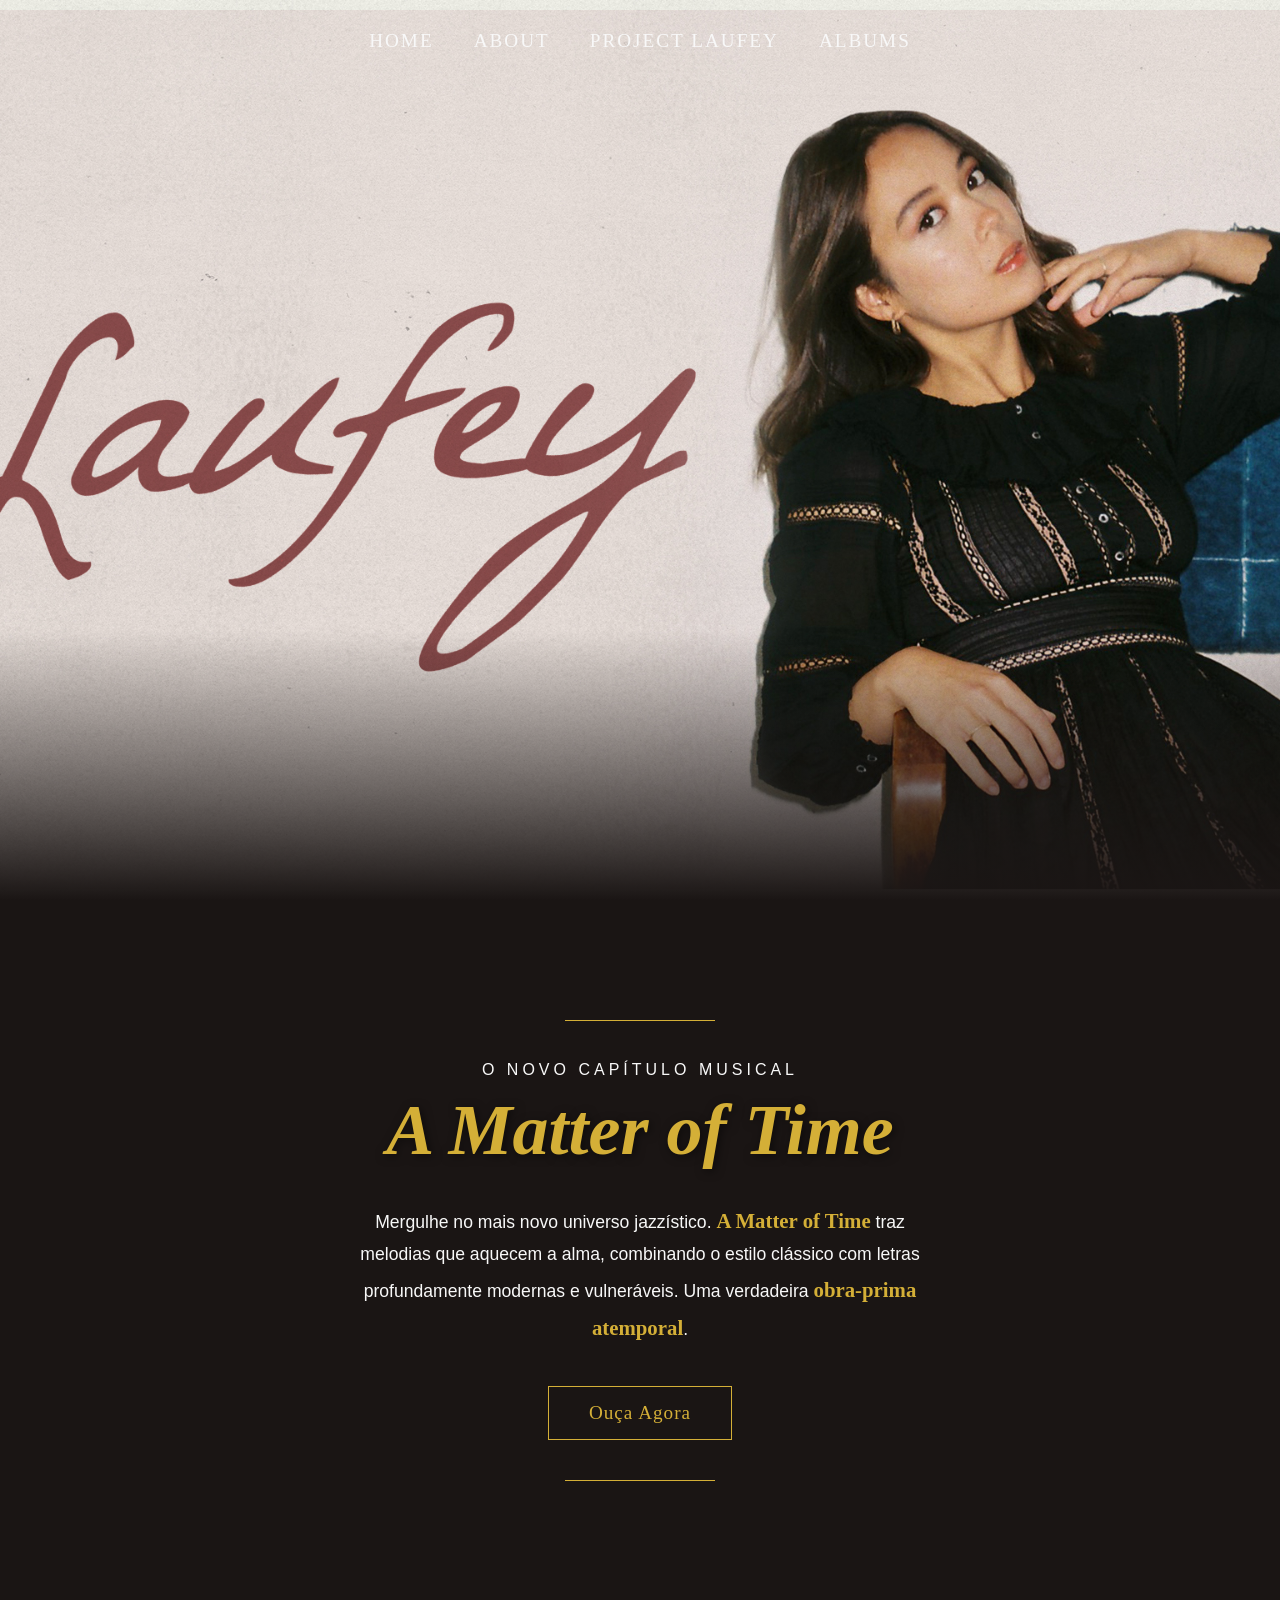
<file: index.html>
<!DOCTYPE html>
<html lang="pt-BR">

<head>
    <meta charset="UTF-8">
    <meta name="viewport" content="width=device-width, initial-scale=1.0">
    <title>Laufey Fanpage</title>
    <link rel="stylesheet" href="art.css">
    </head>
<body>
  <header class="hero">
    <nav>
      <ul>
        <li><a href="#home">Home</a></li>
        <li><a href="about.html">About</a></li>
        <li><a href="#project-laufey">Project Laufey</a></li>
        <li><a href="#albums">Albums</a></li>
      </ul>
    </nav>
  </header>

    <main class="content" id="home">
      <div class="decoration-line"></div>
      <p class="subtitle">O Novo Capítulo Musical</p>
      <h1 class="title">A Matter of Time</h1>
      <p class="description">
        Mergulhe no mais novo universo jazzístico.
        <span class="highlight">A Matter of Time</span> traz melodias que aquecem a alma,
        combinando o estilo clássico com letras profundamente modernas e vulneráveis.
        Uma verdadeira <span class="highlight">obra-prima atemporal</span>.
      </p>
      <a href="https://open.spotify.com/intl-pt/album/5rMOCuiWWbEBcHaKM69Hmv" target="_blank" class="btn">Ouça Agora</a>
      <div class="decoration-line"></div>
    </main>
    </body>
</html>
</file>
<file: art.css>
:root {
  --gold: #D4AF37;
  --white: #F8F8F8;
  --dark-bg: #1A1514;
}

* {
  margin: 0;
  padding: 0;
  box-sizing: border-box;
}

body {
  font-family: 'Lato', sans-serif;
  background-color: var(--dark-bg);
  color: var(--white);
  overflow-x: hidden;
}

.hero {
  position: relative;
  width: 100%;
  height: 100vh;
  background-image: url('Laufey23_Hori_1920x1080 (1).jpg');
  background-size: cover;
  background-position: center;
  background-repeat: no-repeat;
  display: flex;
  flex-direction: column;
}

.hero::after {
  content: '';
  position: absolute;
  bottom: 0;
  left: 0;
  width: 100%;
  height: 30%;
  background: linear-gradient(to top, var(--dark-bg), transparent);
}

nav {
  position: absolute;
  top: 0;
  width: 100%;
  padding: 30px 50px;
  display: flex;
  justify-content: center;
  z-index: 10;
}

nav ul {
  list-style: none;
  display: flex;
  gap: 40px;
}

nav a {
  text-decoration: none;
  color: var(--white);
  font-family: 'Playfair Display', serif;
  font-size: 1.2rem;
  letter-spacing: 2px;
  text-transform: uppercase;
  transition: color 0.3s ease, transform 0.3s ease;
}

nav a:hover {
  color: var(--gold);
  transform: translateY(-2px);
}

.content {
  padding: 80px 20px;
  text-align: center;
    position: relative;
      z-index: 5;
    }
    
    .subtitle {
      font-family: 'Lato', sans-serif;
      font-size: 1rem;
      letter-spacing: 4px;
      text-transform: uppercase;
      margin-bottom: 10px;
      color: var(--white);
    }
    
    .title {
      font-family: 'Playfair Display', serif;
      font-size: 4.5rem;
      font-style: italic;
      color: var(--gold);
      margin-bottom: 30px;
      text-shadow: 2px 2px 10px rgba(0, 0, 0, 0.5);
    }
    
    .description {
      max-width: 600px;
      margin: 0 auto 40px auto;
      font-size: 1.1rem;
      line-height: 1.8;
      color: var(--white);
    }
    
    .highlight {
      color: var(--gold);
      font-weight: bold;
      font-family: 'Playfair Display', serif;
      font-size: 1.3rem;
    }
    
    .btn {
      display: inline-block;
      padding: 15px 40px;
      border: 1px solid var(--gold);
      color: var(--gold);
      text-decoration: none;
      font-family: 'Playfair Display', serif;
      font-size: 1.2rem;
      letter-spacing: 1px;
      transition: all 0.4s ease;
      background: transparent;
    }
    
    .btn:hover {
      background-color: var(--gold);
      color: var(--dark-bg);
    }
    
    .decoration-line {
      width: 150px;
      height: 1px;
      background-color: var(--gold);
      margin: 40px auto;
}
</file>
